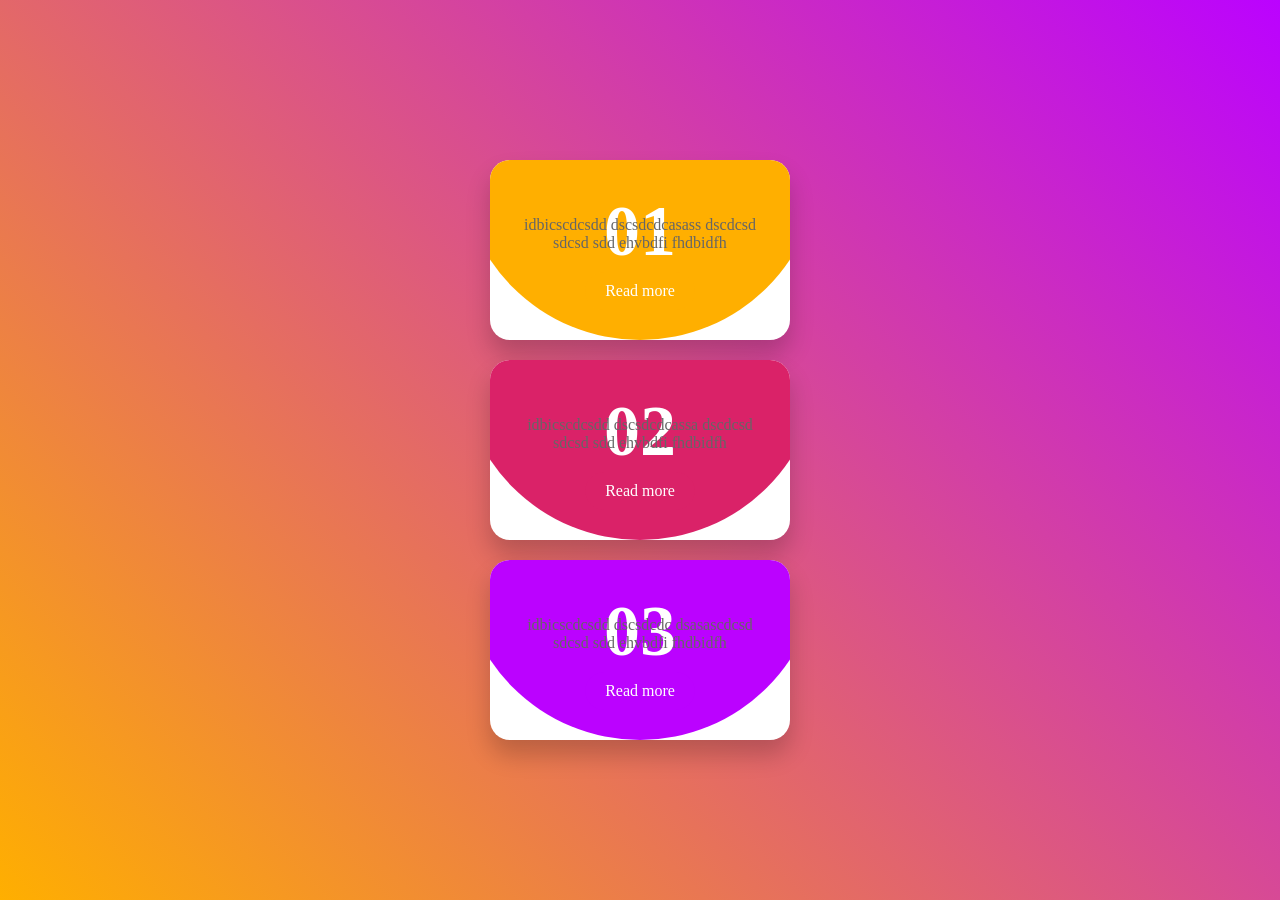
<file: mal.html>
<!DOCTYPE html>
<html lang="en">
<head>
    <meta charset="UTF-8">
    <meta name="viewport" content="width=device-width, initial-scale=1.0">
    <title>MalayalamQuiz</title>
    <link rel="stylesheet" href="challengestyle.css">
</head>
<body>
    <div class="container">
        <div class="card">
            <div class="circle">
                <h2>01</h2>
            </div>
            <div class="content">
               <p>idbicscdcsdd dscsdcdcasass dscdcsd sdcsd sdd ehvbdfi  fhdbidfh</p>
               <a href="#">Read more</a>
            </div>
        </div>
        <div class="card">
            <div class="circle">
                <h2>02</h2>
            </div>
            <div class="content">
               <p>idbicscdcsdd dscsdcdcassa dscdcsd sdcsd sdd ehvbdfi  fhdbidfh</p>
               <a href="#">Read more</a>
            </div>
        </div>
        <div class="card">
            <div class="circle">
                <h2>03</h2>
            </div>
            <div class="content">
               <p>idbicscdcsdd dscsdcdc dsasascdcsd sdcsd sdd ehvbdfi  fhdbidfh</p>
               <a href="#">Read more</a>
            </div>
        </div>
    </div>
</body>
</html>
</file>
<file: challengestyle.css>
* {
    margin: 0;
    padding: 0;
    box-sizing: border-box;
    font-family: 'Poppins' 'sans-serif';
}

body {
    display: flex;
    justify-content: center;
    align-items: center;
    min-height: 100vh;
    background: linear-gradient(45deg, #ffaf00, #bb02ff);
    background-attachment: fixed;


}

.container .card {
    position: relative;
    width: 300px;
    height: 180px;
    background: #fff;
    margin :20px;
    border-radius: 20px;
    overflow: hidden;
    box-shadow: 0 15px 25px rgba(0,0,0,0.2);
    transition: .5s;

}

.container:hover .card {
    filter: blur(20px);
    transform: scale(0.9);
    opacity: 0.5;
}

.container .card:hover  {
    filter: blur(0px);
    transform: scale(1);
    opacity: 1;
}

.container .card .circle {
  position: relative;
  width: 100%;
  height: 100%;
  background: #000;
  clip-path: circle(180px at center 0);
  text-align: center;
}

.container .card .circle h2 {
    color: #fff;
    font-size: 4.5em;
    padding: 30px 0;

}

.container .card .content {
  position: absolute;
  bottom: 10px;
  text-align: center;
  padding: 20px;

}

.container .card .content p {
    color: #666;
}

.container .card .content a {
    position: relative;
    display: inline-block;
    padding: 10px 20px;
    background: #000;
    color: #fff;
    border-radius: 40px;
    text-decoration: none;
    margin-top: 20px;
}

.container .card:nth-child(1) .circle,
.container .card:nth-child(1) .content a {
    background: #ffaf00;
}

.container .card:nth-child(2) .circle,
.container .card:nth-child(2) .content a {
    background: #da2268;
}

.container .card:nth-child(3) .circle,
.container .card:nth-child(3) .content a {
    background: #bb02ff;
}
</file>
